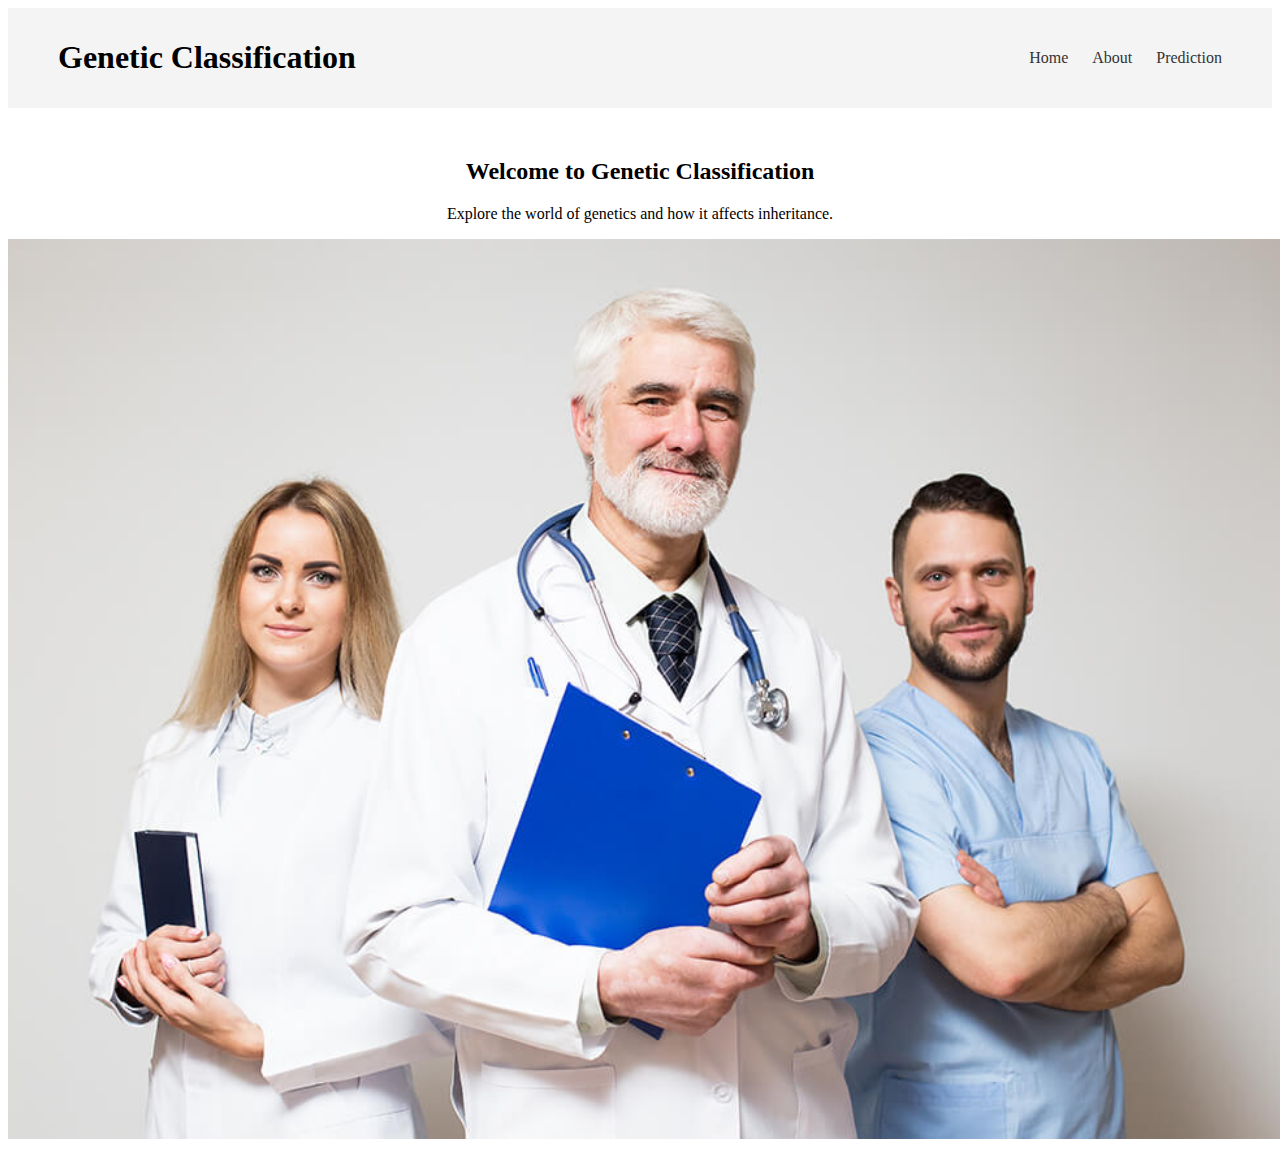
<file: Genetic Classification Of An Individual By Using Machine Learning/1 ASSIGNMENT/6 Project Executable Files/GENETIC/templates/index.html>
<!DOCTYPE html>
<html lang="en">
<head>
    <meta charset="UTF-8">
    <meta name="viewport" content="width=device-width, initial-scale=1.0">
    <title>Home</title>
    <link rel="stylesheet" href="../static/style.css">
</head>
<body>
    <header>
        <h1>Genetic Classification</h1>
        <nav>
            <a href="/">Home</a>
            <a href="/about">About</a>
            <a href="/Prediction">Prediction</a>
        </nav>
    </header>
    <div id="content">
        <h2>Welcome to Genetic Classification</h2>
        <p>Explore the world of genetics and how it affects inheritance.</p>
        <div id="about-content" style="display: none;">
            <p>Genetic algorithms are optimization techniques inspired by natural evolution. They use operations like selection, crossover and mutation to evolve a population of potential solutions. Each individual in the population represents a possible solution and is assigned a fitness value based on the problem being solved.</p>
        </div>
        <img src="../static/about.jpg" alt="About">
    </div>
    <script>
        document.querySelector('a[href="/about"]').addEventListener('click', function(event) {
            event.preventDefault();
            document.getElementById('about-content').style.display = 'block';
        });
    </script>
</body>
</html>
</file>
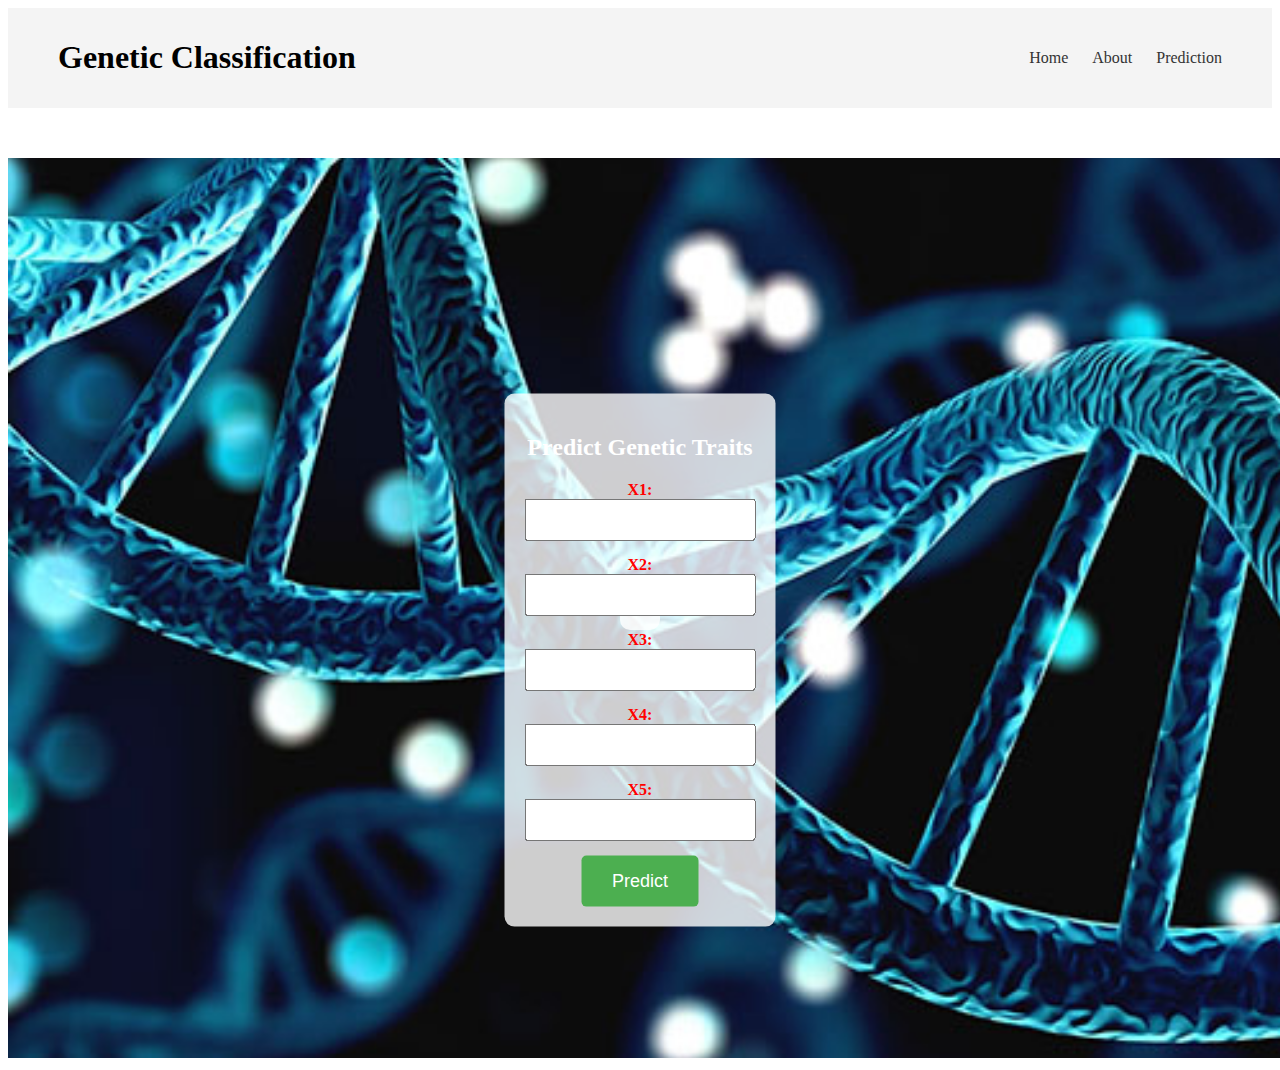
<file: Genetic Classification Of An Individual By Using Machine Learning/1 ASSIGNMENT/6 Project Executable Files/GENETIC/templates/predict.html>
<!DOCTYPE html>
<html lang="en">
<head>
    <meta charset="UTF-8">
    <meta name="viewport" content="width=device-width, initial-scale=1.0">
    <title>Prediction</title>
    <link rel="stylesheet" href="../static/style.css">
    <style>
        #content {
            position: relative;
            text-align: center;
            color: white;
        }
        .centered-form {
            position: absolute;
            top: 50%;
            left: 50%;
            transform: translate(-50%, -50%);
            background-color: rgba(255, 255, 255, 0.8);
            padding: 20px;
            border-radius: 10px;
        }
        img {
            width: 100vw;
            height: 100vh;
            object-fit: cover;
        }
        label {
            color: red;
            font-weight: bold;
        }
    </style>
</head>
<body>
    <header>
        <h1>Genetic Classification</h1>
        <nav>
            <a href="/">Home</a>
            <a href="/about">About</a>
            <a href="/Prediction">Prediction</a>
        </nav>
    </header>
    <div id="content">
        <img src="../static/img1.jpg" alt="Prediction">
        <div class="centered-form">
            <form action="/Prediction" method="POST">
                <h2>Predict Genetic Traits</h2>
                <label for="X1">X1:</label>
                <input type="text" id="X1" name="X1"><br>
                <label for="X2">X2:</label>
                <input type="text" id="X2" name="X2"><br>
                <label for="X3">X3:</label>
                <input type="text" id="X3" name="X3"><br>
                <label for="X4">X4:</label>
                <input type="text" id="X4" name="X4"><br>
                <label for="X5">X5:</label>
                <input type="text" id="X5" name="X5"><br>
                <input type="submit" value="Predict">
            </form>
        </div>
    </div>
</body>
</html>
</file>
<file: Genetic Classification Of An Individual By Using Machine Learning/1 ASSIGNMENT/6 Project Executable Files/GENETIC/static/style.css>
header {
    display: flex;
    justify-content: space-between;
    align-items: center;
    padding: 10px 50px;
    background-color: #f4f4f4;
}
nav a {
    margin-left: 20px;
    text-decoration: none;
    color: #333;
}
#content {
    text-align: center;
    margin-top: 50px;
}
img {
    width: 100vw;
    height: 100vh;
    object-fit: cover;
}
form {
    text-align: center;
    margin-top: 50px;
    position: absolute;
    top: 50%;
    left: 50%;
    transform: translate(-50%, -50%);
    background-color: rgba(255, 255, 255, 0.8);
    padding: 20px;
    border-radius: 10px;
}
input[type="text"] {
    padding: 10px;
    margin-bottom: 15px;
    font-size: 16px;
}
input[type="submit"] {
    padding: 15px 30px;
    font-size: 18px;
    background-color: #4CAF50;
    color: white;
    border: none;
    border-radius: 5px;
    cursor: pointer;
}
</file>
